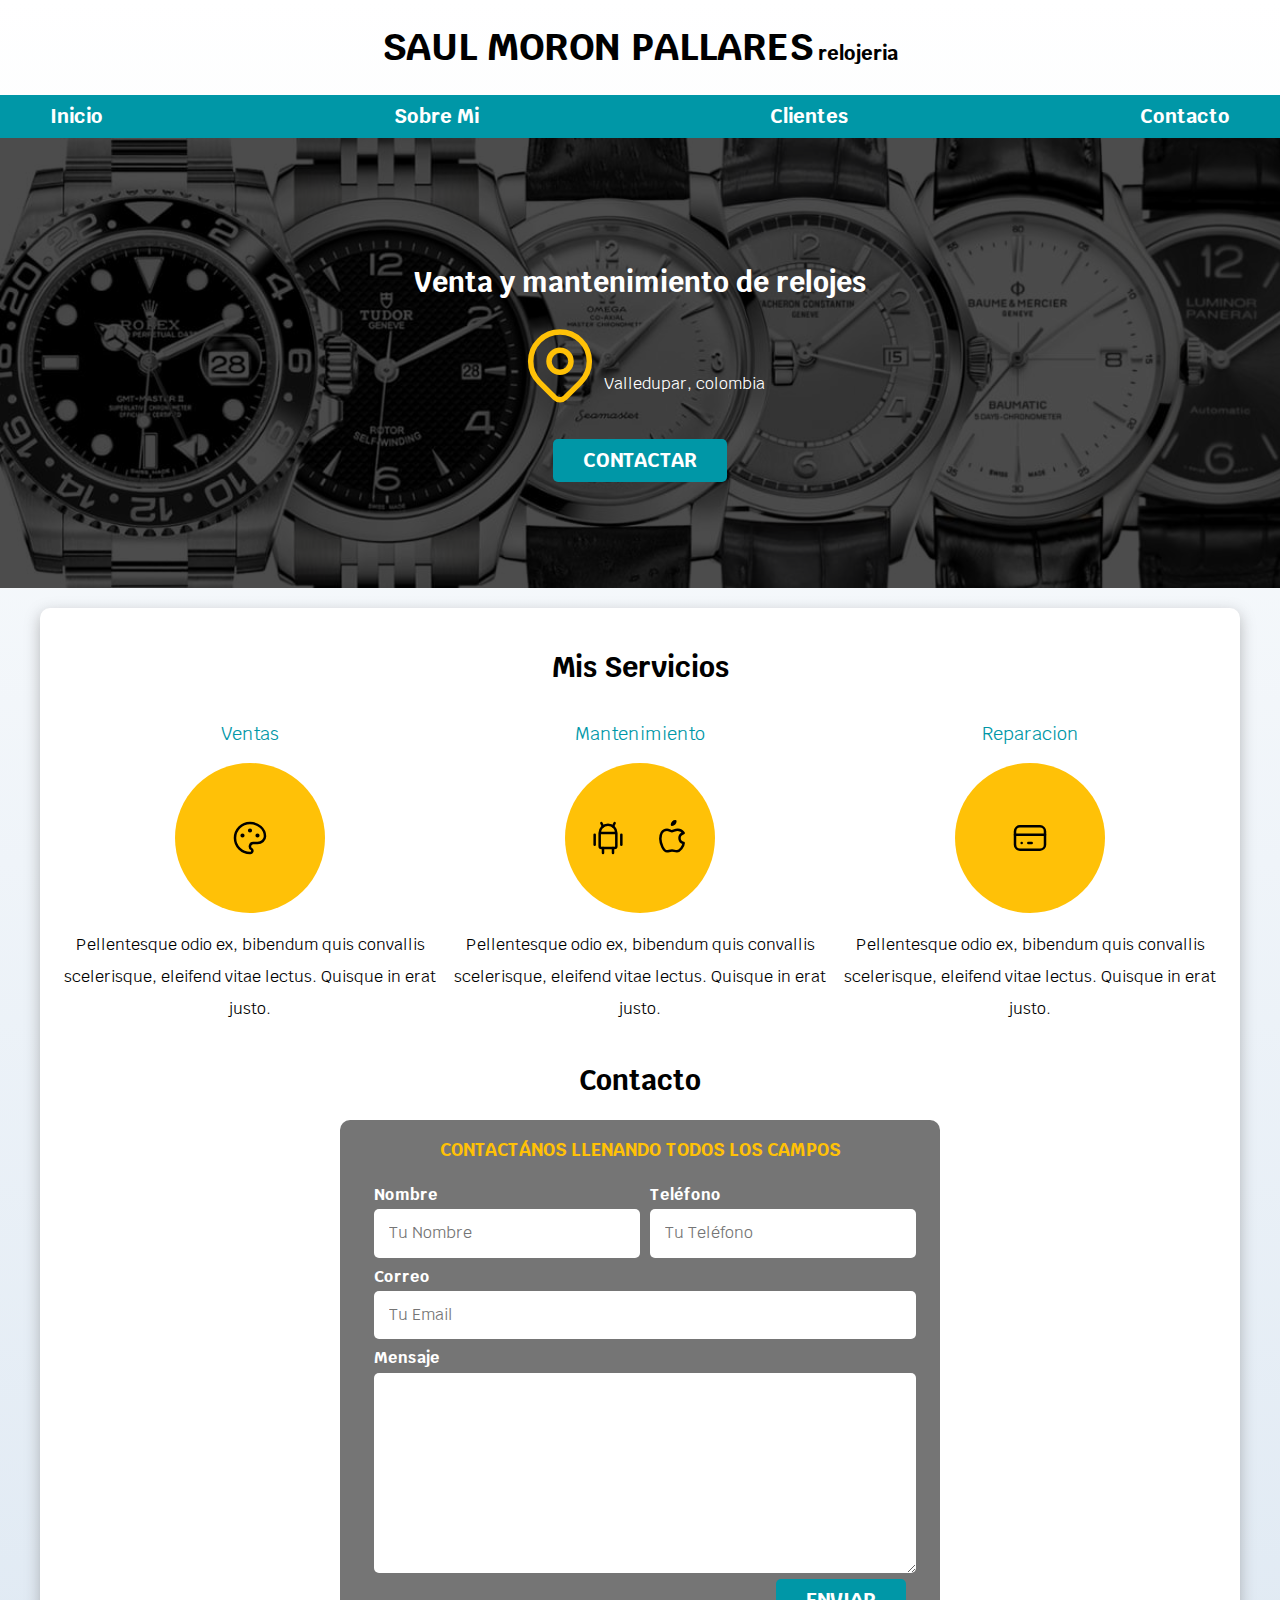
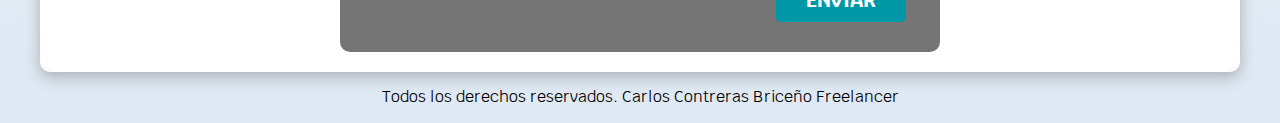
<file: freelancer_fin/index.html>
<!DOCTYPE html>
<html lang="en">
<head>
    <meta charset="UTF-8">
    <meta name="viewport" content="width=device-width, initial-scale=1.0">
    <title>Relojeria</title>
    <link rel="preload" href="css/normalize.css" as="style">
    <link rel="stylesheet" href="css/normalize.css">
    <link href="https://fonts.googleapis.com/css2?family=Krub:wght@400;700&display=swap" rel="stylesheet">
    <link rel="preload" href="css/styles.css" as="style">
    <link href="css/styles.css" rel="stylesheet">
</head>
<body>
    <header>
        <h1 class="titulo">SAUL MORON PALLARES<span> relojeria</span></h1>
    </header>

    <div class="nav-bg">
        <nav class="navegacion-principal contenedor">
            <a href="#">Inicio</a>
            <a href="#">Sobre Mi</a>
            <a href="#">Clientes</a>
            <a href="#">Contacto</a>
        </nav>
    </div>
    
    <section class="hero">
        <div class="contenido-hero">
            <h2>Venta y mantenimiento de relojes <span></span></h2> 
            <div class="ubicacion">
                <svg xmlns="http://www.w3.org/2000/svg" class="icon icon-tabler icon-tabler-map-pin" width="88" height="88" viewBox="0 0 24 24" stroke-width="1.5" stroke="#FFC107" fill="none" stroke-linecap="round" stroke-linejoin="round">
                    <path stroke="none" d="M0 0h24v24H0z"/>
                    <circle cx="12" cy="11" r="3" />
                    <path d="M17.657 16.657L13.414 20.9a1.998 1.998 0 0 1 -2.827 0l-4.244-4.243a8 8 0 1 1 11.314 0z" />
                </svg>
                <p>Valledupar, colombia</p>
            </div>
            <a class="boton" href="#">Contactar</a>
        </div> <!-- .contenido-hero --> 
    </section>
    
    <main class="contenedor sombra">
        <h2>Mis Servicios</h2>

        <div class="servicios">
            <section class="servicio">
                <h3>Ventas</h3>
                <div class="iconos">
                    <svg xmlns="http://www.w3.org/2000/svg" class="icon icon-tabler icon-tabler-palette" width="40" height="40" viewBox="0 0 24 24" stroke-width="1.5" stroke="#000000" fill="none" stroke-linecap="round" stroke-linejoin="round">
                        <path stroke="none" d="M0 0h24v24H0z"/>
                        <path d="M12 21a9 9 0 1 1 0 -18a9 8 0 0 1 9 8a4.5 4 0 0 1 -4.5 4h-2.5a2 2 0 0 0 -1 3.75a1.3 1.3 0 0 1 -1 2.25" />
                        <circle cx="7.5" cy="10.5" r=".5" fill="currentColor" />
                        <circle cx="12" cy="7.5" r=".5" fill="currentColor" />
                        <circle cx="16.5" cy="10.5" r=".5" fill="currentColor" />
                    </svg>
                </div>
                <p> Pellentesque odio ex, bibendum quis convallis scelerisque, eleifend vitae lectus. Quisque in erat justo. </p>
            </section>
        
            <section class="servicio">
                <h3>Mantenimiento</h3>
                <div class="iconos">
                    <svg xmlns="http://www.w3.org/2000/svg" class="icon icon-tabler icon-tabler-brand-android" width="40" height="40" viewBox="0 0 24 24" stroke-width="1.5" stroke="#000000" fill="none" stroke-linecap="round" stroke-linejoin="round">
                        <path stroke="none" d="M0 0h24v24H0z"/>
                        <line x1="4" y1="10" x2="4" y2="16" />
                        <line x1="20" y1="10" x2="20" y2="16" />
                        <path d="M7 9h10v8a1 1 0 0 1 -1 1h-8a1 1 0 0 1 -1 -1v-8a5 5 0 0 1 10 0" />
                        <line x1="8" y1="3" x2="9" y2="5" />
                        <line x1="16" y1="3" x2="15" y2="5" />
                        <line x1="9" y1="18" x2="9" y2="21" />
                        <line x1="15" y1="18" x2="15" y2="21" />
                    </svg>

                    <svg xmlns="http://www.w3.org/2000/svg" class="icon icon-tabler icon-tabler-brand-apple" width="40" height="40" viewBox="0 0 24 24" stroke-width="1.5" stroke="#000000" fill="none" stroke-linecap="round" stroke-linejoin="round">
                        <path stroke="none" d="M0 0h24v24H0z"/>
                        <path d="M9 7c-3 0-4 3-4 5.5 0 3 2 7.5 4 7.5 1.088-.046 1.679-.5 3-.5 1.312 0 1.5.5 3 .5s4-3 4-5c-.028-.01-2.472-.403-2.5-3-.019-2.17 2.416-2.954 2.5-3-1.023-1.492-2.951-1.963-3.5-2-1.433-.111-2.83 1-3.5 1-.68 0-1.9-1-3-1z" />
                        <path d="M12 4a2 2 0 0 0 2 -2a2 2 0 0 0 -2 2" />
                    </svg>
                </div>
                <p> Pellentesque odio ex, bibendum quis convallis scelerisque, eleifend vitae lectus. Quisque in erat justo. </p>
            </section>

            <section class="servicio">
                <h3>Reparacion</h3>
                <div class="iconos">
                    <svg xmlns="http://www.w3.org/2000/svg" class="icon icon-tabler icon-tabler-credit-card" width="40" height="40" viewBox="0 0 24 24" stroke-width="1.5" stroke="#000000" fill="none" stroke-linecap="round" stroke-linejoin="round">
                        <path stroke="none" d="M0 0h24v24H0z"/>
                        <rect x="3" y="5" width="18" height="14" rx="3" />
                        <line x1="3" y1="10" x2="21" y2="10" />
                        <line x1="7" y1="15" x2="7.01" y2="15" />
                        <line x1="11" y1="15" x2="13" y2="15" />
                    </svg>
                </div>
                <p> Pellentesque odio ex, bibendum quis convallis scelerisque, eleifend vitae lectus. Quisque in erat justo. </p>
            </section>
        </div> <!--.servicios-->
    
        <section>
            <h2>Contacto</h2>

            <form class="formulario">
                <fieldset>
                    <legend>Contactános llenando todos los campos</legend>

                    <div class="contenedor-campos">
                        <div class="campo">
                            <label>Nombre</label>
                            <input class="input-text" type="text" placeholder="Tu Nombre">
                        </div>

                        <div class="campo">
                            <label>Teléfono</label>
                            <input class="input-text" type="tel" placeholder="Tu Teléfono">
                        </div>

                        <div class="campo">
                            <label>Correo</label>
                            <input class="input-text" type="email" placeholder="Tu Email">
                        </div>
                
                        <div class="campo">
                            <label>Mensaje</label>
                            <textarea class="input-text"></textarea>
                        </div>
                    </div> <!-- .contenedor-campos -->

                    <div class="alinear-derecha flex">
                        <input class="boton w-sm-100" type="submit" value="Enviar">
                    </div>
                </fieldset>
            </form>
        </section>

    </main>
    
    <footer class="footer">
        <p>Todos los derechos reservados. Carlos Contreras Briceño Freelancer</p>
    </footer>



</body>
</html>
</file>
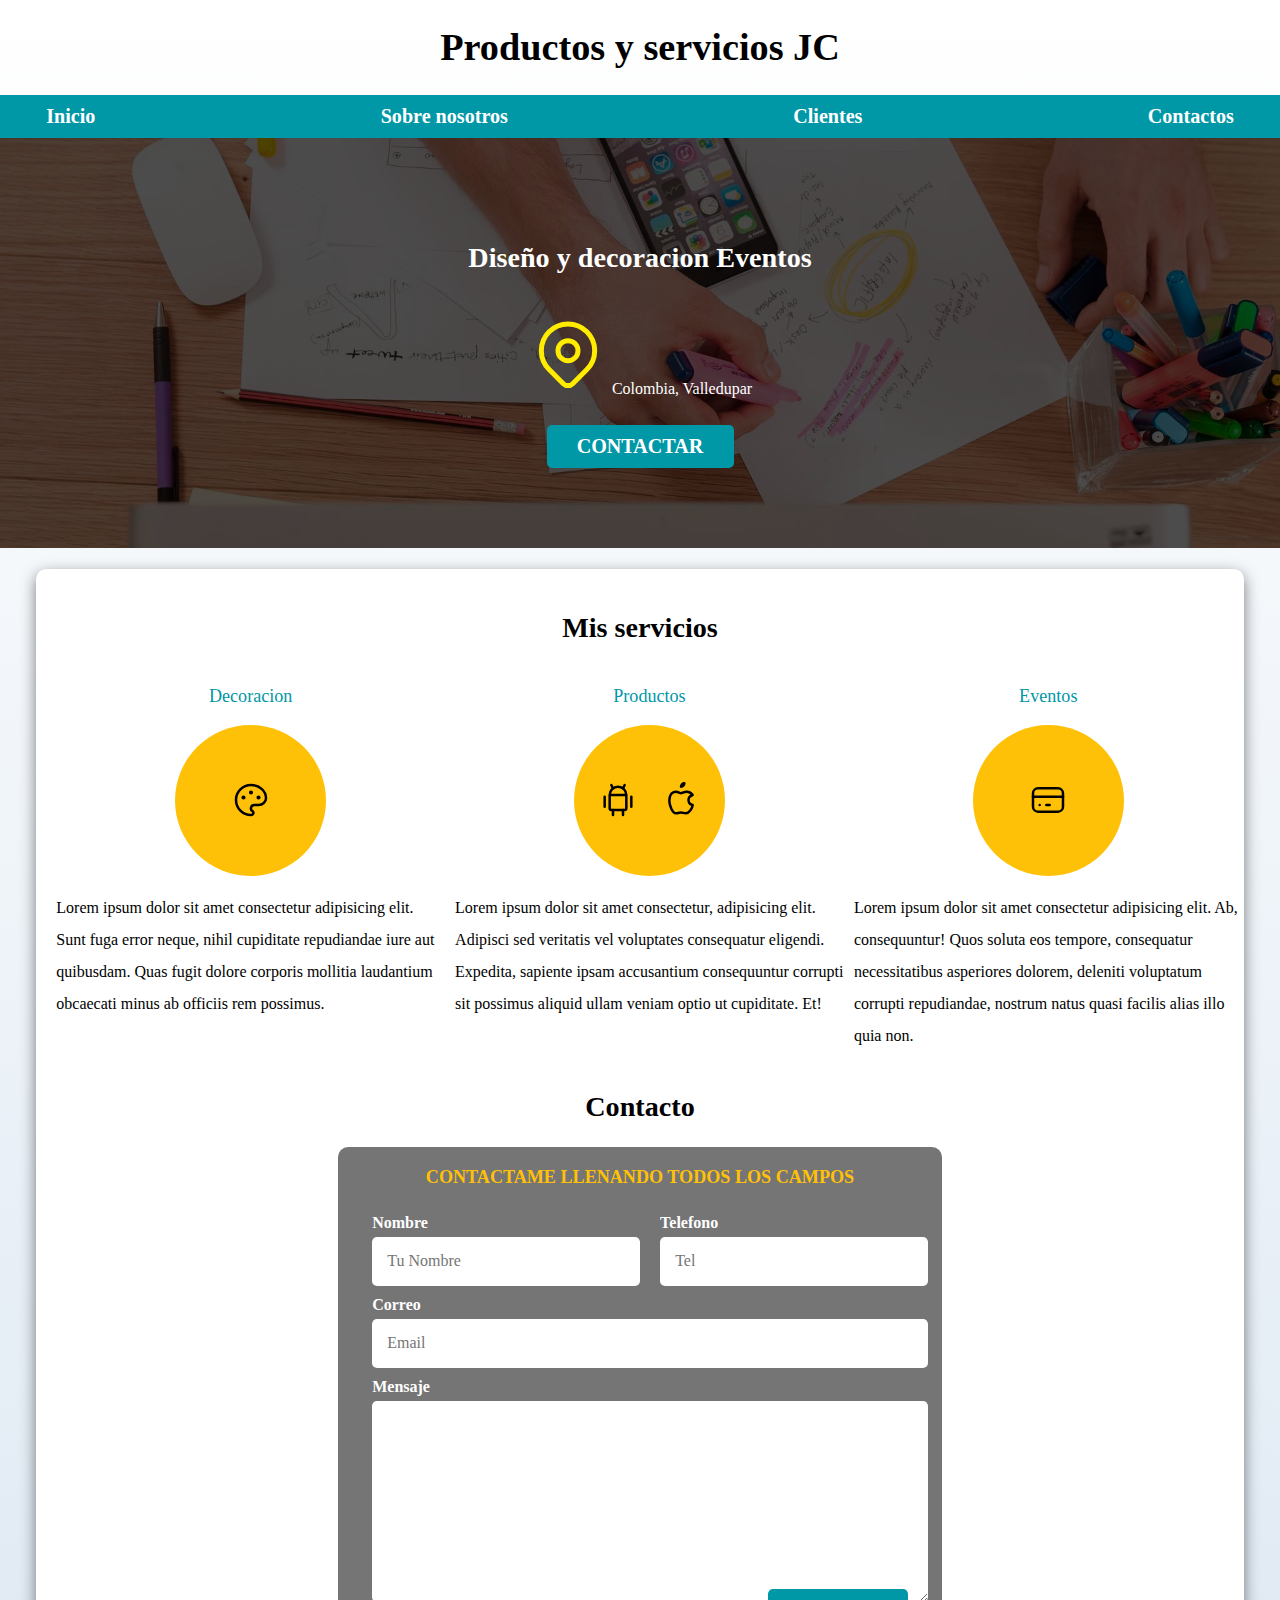
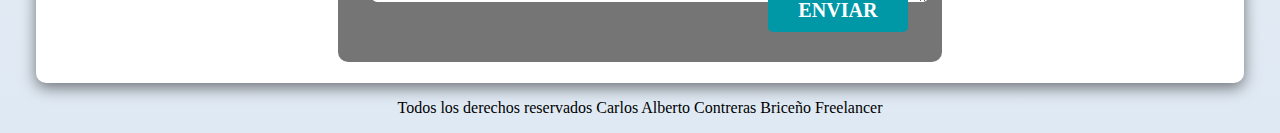
<file: freelancer_inicio/index.html>
<!DOCTYPE html>
<html lang="es">
<head>
    <meta charset="UTF-8">
    <meta http-equiv="X-UA-Compatible" content="IE=edge">
    <meta name="viewport" content="width=device-width, initial-scale=1.0">
    <link rel="preload" href="css/normalize.css" as="style">

    <link rel="stylesheet" href="css/normalize.css">
    <link rel="preload" href="css/styles.css" as="style">
    <link rel="stylesheet" href="css/styles.css">
    <title>decoracion</title>
</head>
<body>
    <header>
        <h1 class="titulo">Productos y servicios JC <span> </span></h1>
    </header>
   
    <div class="nav-bg">

    <nav class="navegacion-principal contenedor">
      <a href="">Inicio</a>
      <a href="">Sobre nosotros</a>
      <a href="">Clientes</a>
      <a href="">Contactos</a>
      
    </nav>
    </div><!--cierre nav-->
    
    <section class="hero">
      <div class="contenido-hero">
        <h2>Diseño y decoracion <span> Eventos</h2>
         
        <div class="ubicacion">
             <p>
               <svg xmlns="http://www.w3.org/2000/svg" class="icon icon-tabler icon-tabler-map-pin" width="80" height="80" viewBox="0 0 24 24" stroke-width="1.5" stroke="#ffec00" fill="none" stroke-linecap="round" stroke-linejoin="round">
               <path stroke="none" d="M0 0h24v24H0z" fill="none"/>
               <circle cx="12" cy="11" r="3" />
               <path d="M17.657 16.657l-4.243 4.243a2 2 0 0 1 -2.827 0l-4.244 -4.243a8 8 0 1 1 11.314 0z" />
               </svg>
               Colombia, Valledupar</p>
        </div>
        
        <a href="" class="boton">Contactar</a>
      </div>
     
    </section>
    
   <main class="contenedor sombra">
    <h2>Mis servicios</h2>
    <div class="servicios">
     <section class="servicio">
        <h3>Decoracion</h3>
        <div class="iconos">

          <svg xmlns="http://www.w3.org/2000/svg" class="icon icon-tabler icon-tabler-palette" width="40" height="40" viewBox="0 0 24 24" stroke-width="1.5" stroke="#000000" fill="none" stroke-linecap="round" stroke-linejoin="round">
          <path stroke="none" d="M0 0h24v24H0z" fill="none"/>
          <path d="M12 21a9 9 0 1 1 0 -18a9 8 0 0 1 9 8a4.5 4 0 0 1 -4.5 4h-2.5a2 2 0 0 0 -1 3.75a1.3 1.3 0 0 1 -1 2.25" />
          <circle cx="7.5" cy="10.5" r=".5" fill="currentColor" />
          <circle cx="12" cy="7.5" r=".5" fill="currentColor" />
          <circle cx="16.5" cy="10.5" r=".5" fill="currentColor" />
          </svg>
        </div>
        <p>Lorem ipsum dolor sit amet consectetur adipisicing elit. Sunt fuga error neque, nihil cupiditate repudiandae iure aut quibusdam. Quas fugit dolore corporis mollitia laudantium obcaecati minus ab officiis rem possimus.</p>
     </section>
    
      <section class="servicio">
        <h3>Productos</h3>
        <div class="iconos">
        <svg xmlns= "http://www.w3.org/2000/svg" class="icon icon-tabler icon-tabler-brand-android" width="40" height="40" viewBox="0 0 24 24" stroke-width="1.5" stroke="#000000" fill="none" stroke-linecap="round" stroke-linejoin="round">
          <path stroke="none" d="M0 0h24v24H0z" fill="none"/>
          <line x1="4" y1="10" x2="4" y2="16" />
          <line x1="20" y1="10" x2="20" y2="16" />
          <path d="M7 9h10v8a1 1 0 0 1 -1 1h-8a1 1 0 0 1 -1 -1v-8a5 5 0 0 1 10 0" />
          <line x1="8" y1="3" x2="9" y2="5" />
          <line x1="16" y1="3" x2="15" y2="5" />
          <line x1="9" y1="18" x2="9" y2="21" />
          <line x1="15" y1="18" x2="15" y2="21" />
        </svg>
        <svg xmlns="http://www.w3.org/2000/svg" class="icon icon-tabler icon-tabler-brand-apple" width="40" height="40" viewBox="0 0 24 24" stroke-width="1.5" stroke="#000000" fill="none" stroke-linecap="round" stroke-linejoin="round">
          <path stroke="none" d="M0 0h24v24H0z" fill="none"/>
          <path d="M9 7c-3 0 -4 3 -4 5.5c0 3 2 7.5 4 7.5c1.088 -.046 1.679 -.5 3 -.5c1.312 0 1.5 .5 3 .5s4 -3 4 -5c-.028 -.01 -2.472 -.403 -2.5 -3c-.019 -2.17 2.416 -2.954 2.5 -3c-1.023 -1.492 -2.951 -1.963 -3.5 -2c-1.433 -.111 -2.83 1 -3.5 1c-.68 0 -1.9 -1 -3 -1z" />
          <path d="M12 4a2 2 0 0 0 2 -2a2 2 0 0 0 -2 2" />
        </svg>
      </div>
        <p>Lorem ipsum dolor sit amet consectetur, adipisicing elit. Adipisci sed veritatis vel voluptates consequatur eligendi. Expedita, sapiente ipsam accusantium consequuntur corrupti sit possimus aliquid ullam veniam optio ut cupiditate. Et!</p>
      </section>

      <section class="servicio">
        <h3>Eventos</h3>
        <div class="iconos">
        <svg xmlns="http://www.w3.org/2000/svg" class="icon icon-tabler icon-tabler-credit-card" width="40" height="40" viewBox="0 0 24 24" stroke-width="1.5" stroke="#000000" fill="none" stroke-linecap="round" stroke-linejoin="round">
          <path stroke="none" d="M0 0h24v24H0z" fill="none"/>
          <rect x="3" y="5" width="18" height="14" rx="3" />
          <line x1="3" y1="10" x2="21" y2="10" />
          <line x1="7" y1="15" x2="7.01" y2="15" />
          <line x1="11" y1="15" x2="13" y2="15" />
        </svg>
      </div>
        <p>Lorem ipsum dolor sit amet consectetur adipisicing elit. Ab, consequuntur! Quos soluta eos tempore, consequatur necessitatibus asperiores dolorem, deleniti voluptatum corrupti repudiandae, nostrum natus quasi facilis alias illo quia non.</p>
      </section>

    </div><!--cierre class servicios-->    
   
   
   <section>
    <h2>Contacto</h2>
    <form action="" class="formulario">
        <fieldset>
          <legend>Contactame llenando todos los campos</legend>
          <div class="contenedor-campos">
            <div class="campo">
              <label for="">Nombre</label>
              <input class="input-text" type="text" placeholder="Tu Nombre">
            </div>
            <div class="campo">
               <label for="">Telefono</label>
               <input class="input-text" type="tel" placeholder="Tel">
            </div>
            <div class="campo">
              <label for="">Correo</label>
              <input class="input-text" type="email" placeholder="Email">
            </div>
            <div class="campo">
              <label for="">Mensaje</label>
              <textarea class="input-text" name="" id="" cols="30" rows="10"></textarea>
            </div>
          </div><!--cierre contenedor-campos-->
        <div class="alinear-derecha flex">           
              <input class="boton w-sm-100" type="submit" value="Enviar">
          </div>
        
        </fieldset>

    </form>
   </section>
  </main>
   <footer class="footer">
    <p>Todos los derechos reservados Carlos Alberto Contreras Briceño Freelancer</p>
   </footer>
  

</body>
</html>
</file>
<file: freelancer_fin/css/styles.css>
:root {
    --blanco: #ffffff;
    --oscuro: #212121;
    --primario: #FFC107;
    --secundario: #0097A7;
    --gris: #757575;
    --grisClaro: #DFE9F3;
}
/*  Globales **/
html {
    font-size: 62.5%;
    box-sizing: border-box; /* Hack para Box Model **/
    scroll-snap-type: y mandatory;
}
/** Scroll Snap**/
.servicios,
.navegacion-principal,
.formulario {
    scroll-snap-align: center;
    scroll-snap-stop: always;
}

*, *:before, *:after {
    box-sizing: inherit;
}
body {
    font-size: 16px; /* 1rem = 10px */
    font-family: 'Krub', sans-serif;
    background-image: linear-gradient(to top, var(--grisClaro) 0%, var(--blanco) 100% );
}
.contenedor {
    max-width: 120rem;
    margin: 0 auto;
}
.boton {
    background-color: var(--secundario);
    color: var(--blanco);
    padding: 1rem 3rem;
    margin-top: 3rem;
    font-size: 2rem;
    text-decoration: none;
    text-transform: uppercase;
    font-weight: bold;
    border-radius: .5rem;
    width: 90%;
    text-align: center;
    border: none;
}
@media (min-width: 768px) {
    .boton {
        width: auto;
    }
}
.boton:hover {
    cursor: pointer;
}

.sombra {
    box-shadow: 0px 5px 15px 0px rgba(112,112,112,0.48);
    background-color: var(--blanco);
    padding: 2rem;
    border-radius: 1rem;
}

/* Tipografia */
h1 {
    font-size: 3.8rem;
}
h2 {
    font-size: 2.8rem;
}
h3 {
    font-size: 1.8rem;
}
h1,h2,h3 {
    text-align: center;
}


/* Titulos */
.titulo span {
    font-size: 2rem;
}

/** Utilidades **/
.w-sm-100 {
    width: 100%;
}
@media (min-width: 768px) {
    .w-sm-100 {
        width: auto;
    }
}
.flex {
    display: flex;
}
.alinear-derecha {
    justify-content: flex-end;
}

/* Navegacion Principal */
.nav-bg {
    background-color: var(--secundario);
}
.navegacion-principal {
    display: flex;
    flex-direction: column;
}
@media (min-width: 768px) {
    .navegacion-principal {
        flex-direction: row;
        justify-content: space-between;
    }
}

.navegacion-principal a {
    display: block;
    text-align: center;
    color: var(--blanco);
    text-decoration: none;
    font-size: 2rem;
    font-weight: 700;
    padding: 1rem;
}
.navegacion-principal a:hover {
    background-color: var(--primario);
    color: var(--oscuro);
}

/* Hero */
.hero {
    background-image: url(../img/hero.jpg);
    background-repeat: no-repeat;
    background-size: cover;
    height: 450px;
    position: relative;
    margin-bottom: 2rem;
}
.contenido-hero {
    position: absolute;
    background-color: rgba( 0,0,0, .7 ); /** Anterior **/
    background-color: rgb( 0 0 0 / 70% );
    width: 100%;
    height: 100%;

    display: flex;
    flex-direction: column;
    align-items: center;
    justify-content: center;

}
.contenido-hero h2, 
.contenido-hero p {
    color: var(--blanco);
}
.contenido-hero .ubicacion {
    display: flex;
    align-items: flex-end;
}



/** Servicios **/
@media (min-width: 768px) {
    .servicios {
        display: grid;
        grid-template-columns: repeat(3, 1fr);
        column-gap: 1rem;
    }
}

.servicio {
    display: flex;
    flex-direction: column;
    align-items: center;
}
.servicio h3 {
    color: var(--secundario);
    font-weight: normal;
}
.servicio p {
    line-height: 2;
    text-align: center;
}
.servicio .iconos {
    height: 15rem;
    width: 15rem;
    background-color: var(--primario);
    border-radius: 50%;
    display: flex;
    justify-content: space-evenly;
    align-items: center;
}

/** Contacto **/
.formulario {
    background-color: var(--gris);
    width: min( 60rem, 100% ); /** Utilizar el valor más pequeño **/
    margin: 0 auto;
    padding: 2rem;
    border-radius: 1rem;
}

.formulario fieldset {
    border: none;
}
.formulario legend {
    text-align: center;
    font-size: 1.8rem;
    text-transform: uppercase;
    font-weight: 700;
    margin-bottom: 2rem;
    color: var(--primario);
}

@media (min-width: 768px) {
    .contenedor-campos {
        display: grid;
        grid-template-columns: 50% 50%;
        grid-template-rows: auto auto 20rem ;
        column-gap: 1rem;
    }

    .campo:nth-child(3),
    .campo:nth-child(4) {
        grid-column: 1 / 3;
    }
}
.campo {
    margin-bottom: 1rem;
}
.campo label {
    color: var(--blanco);
    font-weight: bold;
    margin-bottom: .5rem;
    display: block;
}
.campo textarea {
    height: 20rem;
}

.input-text {
    width: 100%;
    border: none;
    padding: 1.5rem;
    border-radius: .5rem;
}

/** Footer **/
.footer {
    text-align: center;
}
</file>
<file: freelancer_inicio/css/styles.css>
/* paleta de colores */
:root {
     --blanco: #ffffff;
     --oscuro: #212121;
     --primario: #ffc107;
     --secundario: #0097a7;
     --gris: #757575;

}
/*GLOBALES*/
html {
    font-size: 62.9%;
    box-sizing: border-box;
    scroll-snap-type: y mandatory;
}
*, *:before, *:after {
     box-sizing: inherit;
}
body {
    font-size: 16px;
    background-image: linear-gradient(to top, #DFE9F3 0%, var(--blanco) 100%);
}

/*TIPOGRAFIA*/
h1{
    font-size: 3.8rem;
}
h2 {

    font-size: 2.8rem;
}
h3{

    font-size: 1.8rem;
}
h1,h2,h3{

    text-align: center;
}

.sombra{
    -webkit-box-shadow: 0px 5px 15px 0px rgba(0,0,0,0.5);
    -moz-box-shadow: 0px 5px 15px 0px rgba(0,0,0,0.5);
     box-shadow: 0px 5px 15px 0px rgba(0,0,0,0.5);
     background-color: var(--blanco);
     padding: 2rem;
     border-radius: 1rem;
}

.contenedor{

    max-width: 120rem;
    margin: 0 auto;
}
/*configuracion de botones del proyecto*/
.boton{
    background-color: var(--secundario);
    color: var(--blanco);
    padding: 1rem 3rem;
    margin-top: 1rem;
    font-size: 2rem;
    text-decoration: none;
    text-transform: uppercase;
    font-weight: bold;
    border-radius: .5rem;
    width: 90%;
    text-align: center;
    border: none;
}
@media (min-width: 768px){
  .boton {
    width: auto;
  }   
}
.boton:hover{
    cursor: pointer;
}

/*TITULOS*/

.titulo span {
    font-size: 2rem;
}

/* utilidades */

.w-sm-100{
    width: 100%;
}
@media (min-width: 768px ){
    .w-sm-100{
        width: auto;
    }
}
.flex{
    display: flex;
}
.alinear-derecha{
    justify-content: flex-end;
}

/*navegacion principal*/
.nav-bg{
    background-color: var(--secundario);

}

.navegacion-principal{

  
   display: flex;
   flex-direction: column;
   
}

@media (min-width: 760px ){
    .navegacion-principal{
      flex-direction: row;
      justify-content: space-between;
    }   
}

.navegacion-principal a{
    display: block;
    text-align: center;
    color: var(--blanco);
    text-decoration: none;
    font-size: 2rem;
    font-weight: bold;
    padding: 1rem;
}

.navegacion-principal a:hover{
    background-color: var(--primario);
}
/*Imagen hero*/
.hero{

    background-image: url(../img/hero.jpg);
    background-repeat: no-repeat;
    background-size: cover;
    height: 410px;
    position: relative;
    margin-bottom: 2rem;
}
    
.contenido-hero{

    position: absolute;
    background-color: rgb(0 0 0 / 70%);
    width: 100%;
    height: 100%;
    /*alinear horizntal y vertical contenido*/
    display: flex;
    flex-direction: column;
    align-items: center;
    justify-content: center;
}

.contenido-hero h2,
.contenido-hero p {

    color: var(--blanco);
}
.contenido-hero .ubicacion{
    display: flex;
    align-items: flex-end;
}

.servicios,
.navegacion-principal,
.formulario{

    scroll-snap-align: center;
    scroll-snap-stop: always;
}

/*servicios*/
@media (min-width: 768px){
    .servicios{
        display: grid;
        grid-template-columns: 33.3% 33.3% 33.3%;
        column-gap: 1rem;
    }
    
}

.servicio{
    display: flex;
    flex-direction: column;
    align-items: center;

}

.servicio h3{
    color: var(--secundario);
    font-weight: normal;
    
}
.servicio p{
    line-height: 2;
}

.servicio .iconos{
    height: 15rem;
    width: 15rem;
    background-color: var(--primario);
    border-radius: 50%;
    display: flex;
    justify-content: space-evenly;
    align-items: center;


}

/*contacto*/

.formulario{
     background-color: var(--gris);
     width: min( 60rem, 100% );
     margin: 0 auto;
     padding: 2rem;
     border-radius: 1rem;
}

.formulario fieldset{
    border: none;
}

.formulario legend{
    text-align: center;
    font-size: 1.8rem;
    text-transform: uppercase;
    font-weight: bold;
    margin-bottom: 2rem;
    color: var(--primario);

}
@media (min-width: 768px){
    
.contenedor-campos{
    display: grid;
    grid-template-columns: 50% 50%;
    grid-template-rows: auto auto 20rem;
    column-gap: 2rem;
}
}

.campo:nth-child(3),
.campo:nth-child(4){

    grid-column: 1 / 3;
}
.campo{
    margin-bottom: 1rem;
 
}

.campo label{
    color: var(--blanco);
    font-weight: bold;
    margin-bottom: .5rem;
    display: block;

}

.campo textarea{
    height: 20rem;
}

.input-text{
   width: 100%;
   border: none;
   padding: 1.5rem;
   border-radius: .5rem;

}

.footer{
   text-align: center;    
}
</file>
